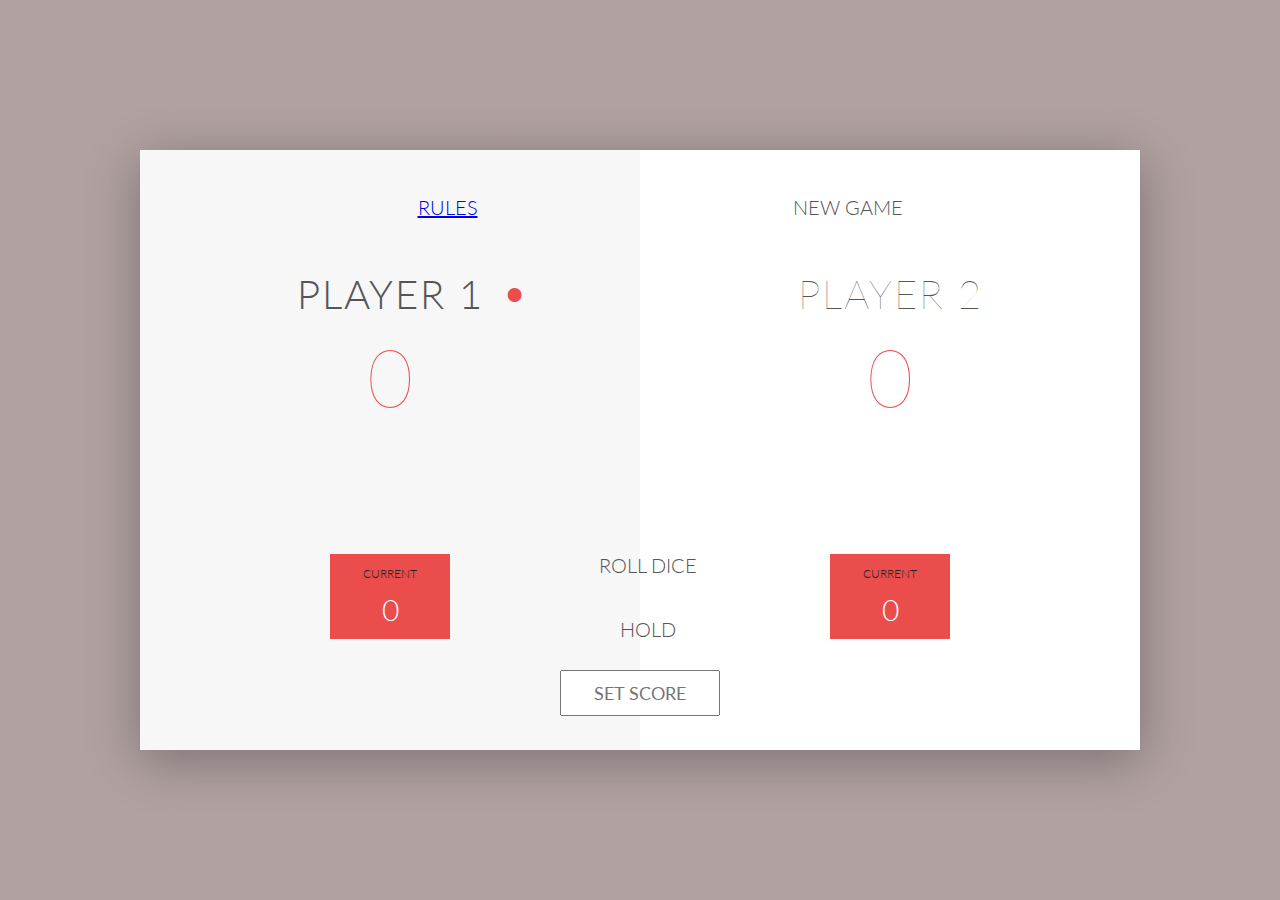
<file: index.html>
<!DOCTYPE html>
<html lang="en">
    <head>
        <meta charset="UTF-8">
        <link href="https://fonts.googleapis.com/css?family=Lato:100,300,600" rel="stylesheet" type="text/css">
        <link href="http://code.ionicframework.com/ionicons/2.0.1/css/ionicons.min.css" rel="stylesheet" type="text/css">
        <link type="text/css" rel="stylesheet" href="static/css/style.css">
        
        <title>Pig Game</title>
    </head>

    <body>
        <div class="wrapper clearfix">
            <div class="player-0-panel active">
                <div class="player-name" id="name-0">Player 1</div>
                <div class="player-score" id="score-0">43</div>
                <div class="player-current-box">
                    <div class="player-current-label">Current</div>
                    <div class="player-current-score" id="current-0">11</div>
                </div>
            </div>
            
            <div class="player-1-panel">
                <div class="player-name" id="name-1">Player 2</div>
                <div class="player-score" id="score-1">72</div>
                <div class="player-current-box">
                    <div class="player-current-label">Current</div>
                    <div class="player-current-score" id="current-1">0</div>
                </div>
            </div>
            
            <button class="btn-rules" id="new-rules" ><a href="rules.html"><i class="ion-ios-plus-outline"></i>Rules</a></button>
            <button class="btn-new btn-new-game"id="new-btn"><i class="ion-ios-plus-outline"></i>New game</button>
            <button class="btn-roll" id="roll-btn"><i class="ion-ios-loop"></i>Roll dice</button>
            <button class="btn-hold" id="hold-btn"><i class="ion-ios-download-outline"></i>Hold</button>
            
            <input type="text" id= 'textPlaceHolder' placeholder="Set Score" class="final-score">

            <img src="static/img/dice-5.png" alt="Dice" class="dice" id="dice-1">
            <img src="static/img/dice-5.png" alt="Dice" class="dice" id="dice-2">
        </div>
        <!--Two variations of the game-->
        <script src="static/js/twoDice.js"></script>
        <!--<script src="static/js/oneDie.js"></script>-->
    </body>
</html>
</file>
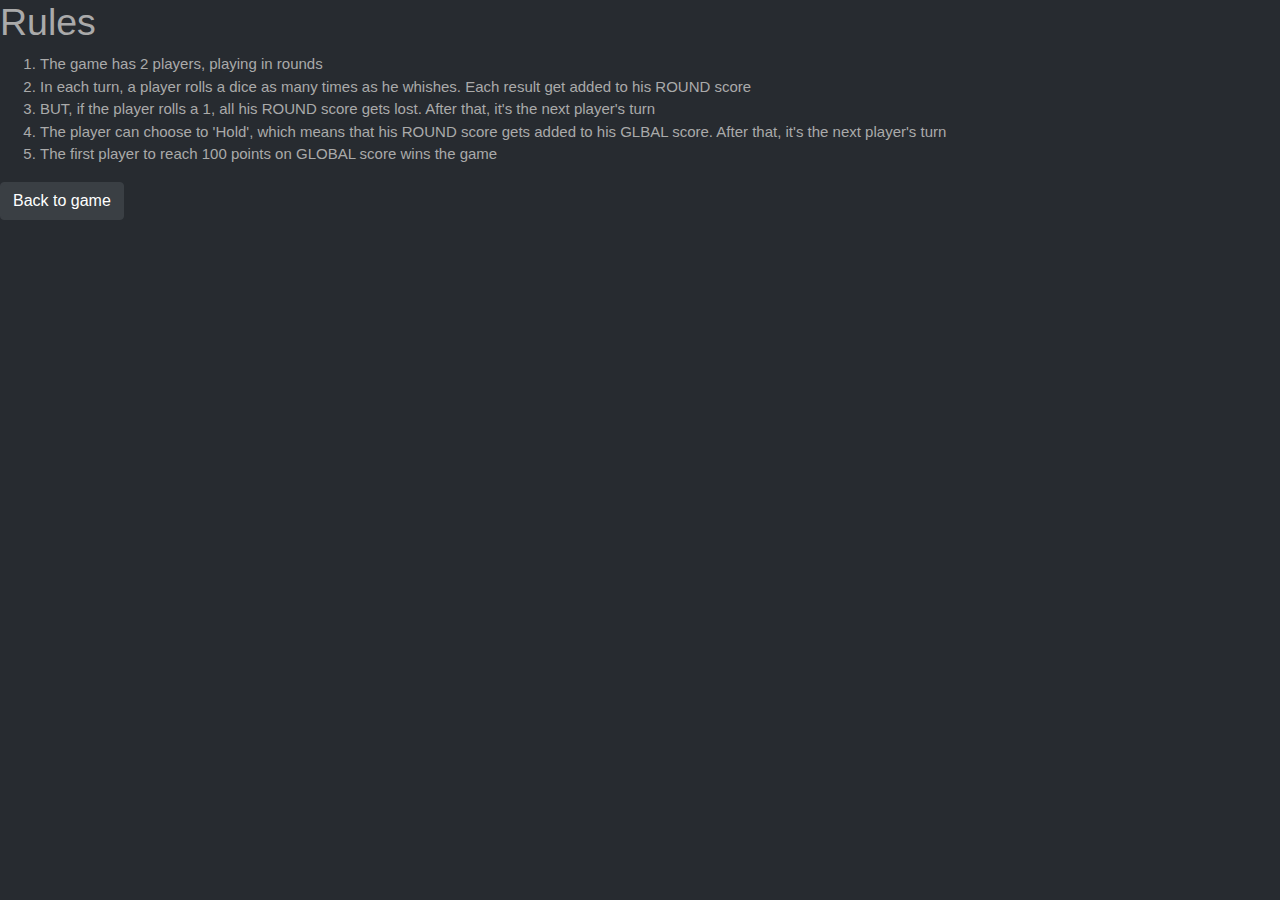
<file: rules.html>
<!DOCTYPE html>
<html lang="en">
<head>
    <meta charset="UTF-8">
    <link rel="stylesheet" href="https://stackpath.bootstrapcdn.com/bootstrap/4.4.1/css/bootstrap.min.css">
    <link rel="stylesheet" href="static/css/ruleStyle.css">
    <title>Rules</title>
</head>
<body>
    <h1>Rules</h1>
    
    <div>
        <ol>
            <li>The game has 2 players, playing in rounds</li>
            <li>In each turn, a player rolls a dice as many times as he whishes. Each result get added to his ROUND score</li>
            <li>BUT, if the player rolls a 1, all his ROUND score gets lost. After that, it's the next player's turn</li>
            <li>The player can choose to 'Hold', which means that his ROUND score gets added to his GLBAL score. After that, it's the next player's turn</li>
            <li>The first player to reach 100 points on GLOBAL score wins the game</li>
        </ol>
    </div>
    <button class="btn btn-primary mr-2"id="new-rules" ><a href="index.html"><i class="ion-ios-plus-outline"></i>Back to game</a></button>
</html>
</file>
<file: static/css/style.css>
/**********************************************
*** GENERAL
**********************************************/

* {
    margin: 0;
    padding: 0;
    box-sizing: border-box;
    
}

.clearfix::after {
    content: "";
    display: table;
    clear: both;
}

body {
    background-image: linear-gradient(rgba(62, 20, 20, 0.4), rgba(62, 20, 20, 0.4));
    background-size: cover;
    background-position: center;
    font-family: Lato;
    font-weight: 300;
    position: relative;
    height: 100vh;
    color: #555;
}

.wrapper {
    width: 1000px;
    position: absolute;
    top: 50%;
    left: 50%;
    transform: translate(-50%, -50%);
    background-color: #fff;
    box-shadow: 0px 10px 50px rgba(0, 0, 0, 0.3);
    overflow: hidden;
}

.player-0-panel,
.player-1-panel {
    width: 50%;
    float: left;
    height: 600px;
    padding: 100px;
}



/**********************************************
*** PLAYERS
**********************************************/

.player-name {
    font-size: 40px;
    text-align: center;
    text-transform: uppercase;
    letter-spacing: 2px;
    font-weight: 100;
    margin-top: 20px;
    margin-bottom: 10px;
    position: relative;
}

.player-score {
    text-align: center;
    font-size: 80px;
    font-weight: 100;
    color: #EB4D4D;
    margin-bottom: 130px;
}

.active { background-color: #f7f7f7; }
.active .player-name { font-weight: 300; }

.active .player-name::after {
    content: "\2022";
    font-size: 47px;
    position: absolute;
    color: #EB4D4D;
    top: -7px;
    right: 10px;
    
}

.player-current-box {
    background-color: #EB4D4D;
    color: #fff;
    width: 40%;
    margin: 0 auto;
    padding: 12px;
    text-align: center;
}

.player-current-label {
    text-transform: uppercase;
    margin-bottom: 10px;
    font-size: 12px;
    color: #222;
}

.player-current-score {
    font-size: 30px;
}

button {
    position: absolute;
    width: 200px;
    left: 50%;
    transform: translateX(-50%);
    color: #555;
    background: none;
    border: none;
    font-family: Lato;
    font-size: 20px;
    text-transform: uppercase;
    cursor: pointer;
    font-weight: 300;
    transition: background-color 0.3s, color 0.3s;
}

button:hover { font-weight: 600; }
button:hover i { margin-right: 20px; }

button:focus {
    outline: none;
}

i {
    color: #EB4D4D;
    display: inline-block;
    margin-right: 15px;
    font-size: 32px;
    line-height: 1;
    vertical-align: text-top;
    margin-top: -4px;
    transition: margin 0.3s;
}
.btn-rules {
    left: 30%;
    top: 45px;
}

.btn-new { 
    left: 70%;
    top: 45px;

}

.btn-roll { top: 403px;}
.btn-hold { top: 467px;}

.final-score {
    position: absolute;
    left: 50%;
    transform: translateX(-50%);
    top: 520px;
    color: #555;
    font-size: 18px;
    font-family: 'Lato';
    text-align: center;
    padding: 10px;
    width: 160px;
    text-transform: uppercase;
}

#dice-1 { top: 120px;}
#dice-2 { top: 250px;}

.dice {
    position: absolute;
    left: 50%;
    top: 178px;
    transform: translateX(-50%);
    height: 100px;
    box-shadow: 0px 10px 60px rgba(0, 0, 0, 0.10);
}

.winner { background-color: #f7f7f7; }
.winner .player-name { font-weight: 300; color: #EB4D4D; }
</file>
<file: static/css/ruleStyle.css>
/*!
 * Bootswatch v4.4.1
 * Homepage: https://bootswatch.com
 * Copyright 2012-2020 Thomas Park
 * Licensed under MIT
 * Based on Bootstrap
*/
/*!
 * Bootstrap v4.4.1 (https://getbootstrap.com/)
 * Copyright 2011-2019 The Bootstrap Authors
 * Copyright 2011-2019 Twitter, Inc.
 * Licensed under MIT (https://github.com/twbs/bootstrap/blob/master/LICENSE)
 */
 
  body {
    margin: 0;
    font-family: -apple-system, BlinkMacSystemFont, "Segoe UI", Roboto, "Helvetica Neue", Arial, "Noto Sans", sans-serif, "Apple Color Emoji", "Segoe UI Emoji", "Segoe UI Symbol", "Noto Color Emoji";
    font-size: 0.9375rem;
    font-weight: 400;
    line-height: 1.5;
    color: #aaa;
    text-align: left;
    background-color: #272B30;
  }
  
  [tabindex="-1"]:focus:not(:focus-visible) {
    outline: 0 !important;
  }
  
  hr {
    -webkit-box-sizing: content-box;
            box-sizing: content-box;
    height: 0;
    overflow: visible;
  }
  
  h1, h2, h3, h4, h5, h6 {
    margin-top: 0;
    margin-bottom: 0.5rem;
  }
  
  p {
    margin-top: 0;
    margin-bottom: 1rem;
  }
  
  abbr[title],
  abbr[data-original-title] {
    text-decoration: underline;
    -webkit-text-decoration: underline dotted;
            text-decoration: underline dotted;
    cursor: help;
    border-bottom: 0;
    text-decoration-skip-ink: none;
  }
  
  address {
    margin-bottom: 1rem;
    font-style: normal;
    line-height: inherit;
  }
  
  ol,
  ul,
  dl {
    margin-top: 0;
    margin-bottom: 1rem;
  }
  
  ol ol,
  ul ul,
  ol ul,
  ul ol {
    margin-bottom: 0;
  }

  a {
    color: #fff;
    text-decoration: none;
    background-color: transparent;
  }
  
  a:hover {
    color: #d9d9d9;
    text-decoration: underline;
  }
  
  a:not([href]) {
    color: inherit;
    text-decoration: none;
  }
  
  a:not([href]):hover {
    color: inherit;
    text-decoration: none;
  }
  
  img {
    vertical-align: middle;
    border-style: none;
  }
  

  button {
    border-radius: 0;
  }
  
  button:focus {
    outline: 1px dotted;
    outline: 5px auto -webkit-focus-ring-color;
  }


  h1, h2, h3, h4, h5, h6,
  .h1, .h2, .h3, .h4, .h5, .h6 {
    margin-bottom: 0.5rem;
    font-weight: 500;
    line-height: 1.2;
  }
  
  h1, .h1 {
    font-size: 2.34375rem;
  }
  
  h2, .h2 {
    font-size: 1.875rem;
  }
  
  h3, .h3 {
    font-size: 1.640625rem;
  }
  
  h4, .h4 {
    font-size: 1.40625rem;
  }
  
  h5, .h5 {
    font-size: 1.171875rem;
  }
  
  h6, .h6 {
    font-size: 0.9375rem;
  }
  
  .lead {
    font-size: 1.171875rem;
    font-weight: 300;
  }

  hr {
    margin-top: 1rem;
    margin-bottom: 1rem;
    border: 0;
    border-top: 1px solid rgba(0, 0, 0, 0.1);
  }
  

  
  .btn:hover {
    color: #aaa;
    text-decoration: none;
  }
  
  .btn:focus, .btn.focus {
    outline: 0;
    -webkit-box-shadow: 0 0 0 0.2rem rgba(58, 63, 68, 0.25);
            box-shadow: 0 0 0 0.2rem rgba(58, 63, 68, 0.25);
  }
  
  .btn.disabled, .btn:disabled {
    opacity: 0.65;
  }
  
  a.btn.disabled,
  fieldset:disabled a.btn {
    pointer-events: none;
  }
  
  .btn-primary {
    color: #fff;
    background-color: #3A3F44;
    border-color: #3A3F44;
  }
  
  .btn-primary:hover {
    color: #fff;
    background-color: #282c2f;
    border-color: #232628;
  }
  
  .btn-primary:focus, .btn-primary.focus {
    color: #fff;
    background-color: #282c2f;
    border-color: #232628;
    -webkit-box-shadow: 0 0 0 0.2rem rgba(88, 92, 96, 0.5);
            box-shadow: 0 0 0 0.2rem rgba(88, 92, 96, 0.5);
  }
  
  .btn-primary.disabled, .btn-primary:disabled {
    color: #fff;
    background-color: #3A3F44;
    border-color: #3A3F44;
  }
  
  .btn-primary:not(:disabled):not(.disabled):active, .btn-primary:not(:disabled):not(.disabled).active,
  .show > .btn-primary.dropdown-toggle {
    color: #fff;
    background-color: #232628;
    border-color: #1d1f22;
  }
  
  .btn-primary:not(:disabled):not(.disabled):active:focus, .btn-primary:not(:disabled):not(.disabled).active:focus,
  .show > .btn-primary.dropdown-toggle:focus {
    -webkit-box-shadow: 0 0 0 0.2rem rgba(88, 92, 96, 0.5);
            box-shadow: 0 0 0 0.2rem rgba(88, 92, 96, 0.5);
  }
  
  .btn-secondary {
    color: #fff;
    background-color: #7A8288;
    border-color: #7A8288;
  }
  
  .btn-secondary:hover {
    color: #fff;
    background-color: #686f74;
    border-color: #62686d;
  }
  
  .btn-secondary:focus, .btn-secondary.focus {
    color: #fff;
    background-color: #686f74;
    border-color: #62686d;
    -webkit-box-shadow: 0 0 0 0.2rem rgba(142, 149, 154, 0.5);
            box-shadow: 0 0 0 0.2rem rgba(142, 149, 154, 0.5);
  }
  
  .btn-secondary.disabled, .btn-secondary:disabled {
    color: #fff;
    background-color: #7A8288;
    border-color: #7A8288;
  }
  
  .btn-secondary:not(:disabled):not(.disabled):active, .btn-secondary:not(:disabled):not(.disabled).active,
  .show > .btn-secondary.dropdown-toggle {
    color: #fff;
    background-color: #62686d;
    border-color: #5c6267;
  }
  
  .btn-secondary:not(:disabled):not(.disabled):active:focus, .btn-secondary:not(:disabled):not(.disabled).active:focus,
  .show > .btn-secondary.dropdown-toggle:focus {
    -webkit-box-shadow: 0 0 0 0.2rem rgba(142, 149, 154, 0.5);
            box-shadow: 0 0 0 0.2rem rgba(142, 149, 154, 0.5);
  }
  
  .btn-success {
    color: #fff;
    background-color: #62c462;
    border-color: #62c462;
  }
  
  .btn-success:hover {
    color: #fff;
    background-color: #46ba46;
    border-color: #42b142;
  }
  
  .btn-success:focus, .btn-success.focus {
    color: #fff;
    background-color: #46ba46;
    border-color: #42b142;
    -webkit-box-shadow: 0 0 0 0.2rem rgba(122, 205, 122, 0.5);
            box-shadow: 0 0 0 0.2rem rgba(122, 205, 122, 0.5);
  }
  
  .btn-success.disabled, .btn-success:disabled {
    color: #fff;
    background-color: #62c462;
    border-color: #62c462;
  }
  
  .btn-success:not(:disabled):not(.disabled):active, .btn-success:not(:disabled):not(.disabled).active,
  .show > .btn-success.dropdown-toggle {
    color: #fff;
    background-color: #42b142;
    border-color: #3fa73f;
  }
  
  .btn-success:not(:disabled):not(.disabled):active:focus, .btn-success:not(:disabled):not(.disabled).active:focus,
  .show > .btn-success.dropdown-toggle:focus {
    -webkit-box-shadow: 0 0 0 0.2rem rgba(122, 205, 122, 0.5);
            box-shadow: 0 0 0 0.2rem rgba(122, 205, 122, 0.5);
  }
  
  .btn-info {
    color: #fff;
    background-color: #5bc0de;
    border-color: #5bc0de;
  }
  
  .btn-info:hover {
    color: #fff;
    background-color: #3bb4d8;
    border-color: #31b0d5;
  }
  
  .btn-info:focus, .btn-info.focus {
    color: #fff;
    background-color: #3bb4d8;
    border-color: #31b0d5;
    -webkit-box-shadow: 0 0 0 0.2rem rgba(116, 201, 227, 0.5);
            box-shadow: 0 0 0 0.2rem rgba(116, 201, 227, 0.5);
  }
  
  .btn-info.disabled, .btn-info:disabled {
    color: #fff;
    background-color: #5bc0de;
    border-color: #5bc0de;
  }
  
  .btn-info:not(:disabled):not(.disabled):active, .btn-info:not(:disabled):not(.disabled).active,
  .show > .btn-info.dropdown-toggle {
    color: #fff;
    background-color: #31b0d5;
    border-color: #2aaacf;
  }
  
  .btn-info:not(:disabled):not(.disabled):active:focus, .btn-info:not(:disabled):not(.disabled).active:focus,
  .show > .btn-info.dropdown-toggle:focus {
    -webkit-box-shadow: 0 0 0 0.2rem rgba(116, 201, 227, 0.5);
            box-shadow: 0 0 0 0.2rem rgba(116, 201, 227, 0.5);
  }
  
  .btn-warning {
    color: #fff;
    background-color: #f89406;
    border-color: #f89406;
  }
  
  .btn-warning:hover {
    color: #fff;
    background-color: #d37e05;
    border-color: #c67605;
  }
  
  .btn-warning:focus, .btn-warning.focus {
    color: #fff;
    background-color: #d37e05;
    border-color: #c67605;
    -webkit-box-shadow: 0 0 0 0.2rem rgba(249, 164, 43, 0.5);
            box-shadow: 0 0 0 0.2rem rgba(249, 164, 43, 0.5);
  }
  
  .btn-warning.disabled, .btn-warning:disabled {
    color: #fff;
    background-color: #f89406;
    border-color: #f89406;
  }
  
  .btn-warning:not(:disabled):not(.disabled):active, .btn-warning:not(:disabled):not(.disabled).active,
  .show > .btn-warning.dropdown-toggle {
    color: #fff;
    background-color: #c67605;
    border-color: #ba6f04;
  }
  
  .btn-warning:not(:disabled):not(.disabled):active:focus, .btn-warning:not(:disabled):not(.disabled).active:focus,
  .show > .btn-warning.dropdown-toggle:focus {
    -webkit-box-shadow: 0 0 0 0.2rem rgba(249, 164, 43, 0.5);
            box-shadow: 0 0 0 0.2rem rgba(249, 164, 43, 0.5);
  }
  
  .btn-danger {
    color: #fff;
    background-color: #ee5f5b;
    border-color: #ee5f5b;
  }
  
  .btn-danger:hover {
    color: #fff;
    background-color: #ea3d38;
    border-color: #e9322d;
  }
  
  .btn-danger:focus, .btn-danger.focus {
    color: #fff;
    background-color: #ea3d38;
    border-color: #e9322d;
    -webkit-box-shadow: 0 0 0 0.2rem rgba(241, 119, 116, 0.5);
            box-shadow: 0 0 0 0.2rem rgba(241, 119, 116, 0.5);
  }
  
  .btn-danger.disabled, .btn-danger:disabled {
    color: #fff;
    background-color: #ee5f5b;
    border-color: #ee5f5b;
  }
  
  .btn-danger:not(:disabled):not(.disabled):active, .btn-danger:not(:disabled):not(.disabled).active,
  .show > .btn-danger.dropdown-toggle {
    color: #fff;
    background-color: #e9322d;
    border-color: #e82721;
  }
  
  .btn-danger:not(:disabled):not(.disabled):active:focus, .btn-danger:not(:disabled):not(.disabled).active:focus,
  .show > .btn-danger.dropdown-toggle:focus {
    -webkit-box-shadow: 0 0 0 0.2rem rgba(241, 119, 116, 0.5);
            box-shadow: 0 0 0 0.2rem rgba(241, 119, 116, 0.5);
  }
  
  .btn-light {
    color: #272B30;
    background-color: #e9ecef;
    border-color: #e9ecef;
  }
  
  .btn-light:hover {
    color: #272B30;
    background-color: #d3d9df;
    border-color: #cbd3da;
  }
  
  .btn-light:focus, .btn-light.focus {
    color: #272B30;
    background-color: #d3d9df;
    border-color: #cbd3da;
    -webkit-box-shadow: 0 0 0 0.2rem rgba(204, 207, 210, 0.5);
            box-shadow: 0 0 0 0.2rem rgba(204, 207, 210, 0.5);
  }
  
  .btn-light.disabled, .btn-light:disabled {
    color: #272B30;
    background-color: #e9ecef;
    border-color: #e9ecef;
  }
  
  .btn-light:not(:disabled):not(.disabled):active, .btn-light:not(:disabled):not(.disabled).active,
  .show > .btn-light.dropdown-toggle {
    color: #272B30;
    background-color: #cbd3da;
    border-color: #c4ccd4;
  }
  
  .btn-light:not(:disabled):not(.disabled):active:focus, .btn-light:not(:disabled):not(.disabled).active:focus,
  .show > .btn-light.dropdown-toggle:focus {
    -webkit-box-shadow: 0 0 0 0.2rem rgba(204, 207, 210, 0.5);
            box-shadow: 0 0 0 0.2rem rgba(204, 207, 210, 0.5);
  }
  
  .btn-dark {
    color: #fff;
    background-color: #272B30;
    border-color: #272B30;
  }
  
  .btn-dark:hover {
    color: #fff;
    background-color: #16181b;
    border-color: #101214;
  }
  
  .btn-dark:focus, .btn-dark.focus {
    color: #fff;
    background-color: #16181b;
    border-color: #101214;
    -webkit-box-shadow: 0 0 0 0.2rem rgba(71, 75, 79, 0.5);
            box-shadow: 0 0 0 0.2rem rgba(71, 75, 79, 0.5);
  }
  
  .btn-dark.disabled, .btn-dark:disabled {
    color: #fff;
    background-color: #272B30;
    border-color: #272B30;
  }
  
  .btn-dark:not(:disabled):not(.disabled):active, .btn-dark:not(:disabled):not(.disabled).active,
  .show > .btn-dark.dropdown-toggle {
    color: #fff;
    background-color: #101214;
    border-color: #0a0b0d;
  }
  
  .btn-dark:not(:disabled):not(.disabled):active:focus, .btn-dark:not(:disabled):not(.disabled).active:focus,
  .show > .btn-dark.dropdown-toggle:focus {
    -webkit-box-shadow: 0 0 0 0.2rem rgba(71, 75, 79, 0.5);
            box-shadow: 0 0 0 0.2rem rgba(71, 75, 79, 0.5);
  }
  
  .btn-outline-primary {
    color: #3A3F44;
    border-color: #3A3F44;
  }
  
  .btn-outline-primary:hover {
    color: #fff;
    background-color: #3A3F44;
    border-color: #3A3F44;
  }
  
  .btn-outline-primary:focus, .btn-outline-primary.focus {
    -webkit-box-shadow: 0 0 0 0.2rem rgba(58, 63, 68, 0.5);
            box-shadow: 0 0 0 0.2rem rgba(58, 63, 68, 0.5);
  }
  
  .btn-outline-primary.disabled, .btn-outline-primary:disabled {
    color: #3A3F44;
    background-color: transparent;
  }
  
  .btn-outline-primary:not(:disabled):not(.disabled):active, .btn-outline-primary:not(:disabled):not(.disabled).active,
  .show > .btn-outline-primary.dropdown-toggle {
    color: #fff;
    background-color: #3A3F44;
    border-color: #3A3F44;
  }
  
  .btn-outline-primary:not(:disabled):not(.disabled):active:focus, .btn-outline-primary:not(:disabled):not(.disabled).active:focus,
  .show > .btn-outline-primary.dropdown-toggle:focus {
    -webkit-box-shadow: 0 0 0 0.2rem rgba(58, 63, 68, 0.5);
            box-shadow: 0 0 0 0.2rem rgba(58, 63, 68, 0.5);
  }
  
  .btn-outline-secondary {
    color: #7A8288;
    border-color: #7A8288;
  }
  
  .btn-outline-secondary:hover {
    color: #fff;
    background-color: #7A8288;
    border-color: #7A8288;
  }
  
  .btn-outline-secondary:focus, .btn-outline-secondary.focus {
    -webkit-box-shadow: 0 0 0 0.2rem rgba(122, 130, 136, 0.5);
            box-shadow: 0 0 0 0.2rem rgba(122, 130, 136, 0.5);
  }
  
  .btn-outline-secondary.disabled, .btn-outline-secondary:disabled {
    color: #7A8288;
    background-color: transparent;
  }
  
  .btn-outline-secondary:not(:disabled):not(.disabled):active, .btn-outline-secondary:not(:disabled):not(.disabled).active,
  .show > .btn-outline-secondary.dropdown-toggle {
    color: #fff;
    background-color: #7A8288;
    border-color: #7A8288;
  }
  
  .btn-outline-secondary:not(:disabled):not(.disabled):active:focus, .btn-outline-secondary:not(:disabled):not(.disabled).active:focus,
  .show > .btn-outline-secondary.dropdown-toggle:focus {
    -webkit-box-shadow: 0 0 0 0.2rem rgba(122, 130, 136, 0.5);
            box-shadow: 0 0 0 0.2rem rgba(122, 130, 136, 0.5);
  }
  
  .btn-outline-success {
    color: #62c462;
    border-color: #62c462;
  }
  
  .btn-outline-success:hover {
    color: #fff;
    background-color: #62c462;
    border-color: #62c462;
  }
  
  .btn-outline-success:focus, .btn-outline-success.focus {
    -webkit-box-shadow: 0 0 0 0.2rem rgba(98, 196, 98, 0.5);
            box-shadow: 0 0 0 0.2rem rgba(98, 196, 98, 0.5);
  }
  
  .btn-outline-success.disabled, .btn-outline-success:disabled {
    color: #62c462;
    background-color: transparent;
  }
  
  .btn-outline-success:not(:disabled):not(.disabled):active, .btn-outline-success:not(:disabled):not(.disabled).active,
  .show > .btn-outline-success.dropdown-toggle {
    color: #fff;
    background-color: #62c462;
    border-color: #62c462;
  }
  
  .btn-outline-success:not(:disabled):not(.disabled):active:focus, .btn-outline-success:not(:disabled):not(.disabled).active:focus,
  .show > .btn-outline-success.dropdown-toggle:focus {
    -webkit-box-shadow: 0 0 0 0.2rem rgba(98, 196, 98, 0.5);
            box-shadow: 0 0 0 0.2rem rgba(98, 196, 98, 0.5);
  }
  
  .btn-outline-info {
    color: #5bc0de;
    border-color: #5bc0de;
  }
  
  .btn-outline-info:hover {
    color: #fff;
    background-color: #5bc0de;
    border-color: #5bc0de;
  }
  
  .btn-outline-info:focus, .btn-outline-info.focus {
    -webkit-box-shadow: 0 0 0 0.2rem rgba(91, 192, 222, 0.5);
            box-shadow: 0 0 0 0.2rem rgba(91, 192, 222, 0.5);
  }
  
  .btn-outline-info.disabled, .btn-outline-info:disabled {
    color: #5bc0de;
    background-color: transparent;
  }
  
  .btn-outline-info:not(:disabled):not(.disabled):active, .btn-outline-info:not(:disabled):not(.disabled).active,
  .show > .btn-outline-info.dropdown-toggle {
    color: #fff;
    background-color: #5bc0de;
    border-color: #5bc0de;
  }
  
  .btn-outline-info:not(:disabled):not(.disabled):active:focus, .btn-outline-info:not(:disabled):not(.disabled).active:focus,
  .show > .btn-outline-info.dropdown-toggle:focus {
    -webkit-box-shadow: 0 0 0 0.2rem rgba(91, 192, 222, 0.5);
            box-shadow: 0 0 0 0.2rem rgba(91, 192, 222, 0.5);
  }
  
  .btn-outline-warning {
    color: #f89406;
    border-color: #f89406;
  }
  
  .btn-outline-warning:hover {
    color: #fff;
    background-color: #f89406;
    border-color: #f89406;
  }
  
  .btn-outline-warning:focus, .btn-outline-warning.focus {
    -webkit-box-shadow: 0 0 0 0.2rem rgba(248, 148, 6, 0.5);
            box-shadow: 0 0 0 0.2rem rgba(248, 148, 6, 0.5);
  }
  
  .btn-outline-warning.disabled, .btn-outline-warning:disabled {
    color: #f89406;
    background-color: transparent;
  }
  
  .btn-outline-warning:not(:disabled):not(.disabled):active, .btn-outline-warning:not(:disabled):not(.disabled).active,
  .show > .btn-outline-warning.dropdown-toggle {
    color: #fff;
    background-color: #f89406;
    border-color: #f89406;
  }
  
  .btn-outline-warning:not(:disabled):not(.disabled):active:focus, .btn-outline-warning:not(:disabled):not(.disabled).active:focus,
  .show > .btn-outline-warning.dropdown-toggle:focus {
    -webkit-box-shadow: 0 0 0 0.2rem rgba(248, 148, 6, 0.5);
            box-shadow: 0 0 0 0.2rem rgba(248, 148, 6, 0.5);
  }
  
  .btn-outline-danger {
    color: #ee5f5b;
    border-color: #ee5f5b;
  }
  
  .btn-outline-danger:hover {
    color: #fff;
    background-color: #ee5f5b;
    border-color: #ee5f5b;
  }
  
  .btn-outline-danger:focus, .btn-outline-danger.focus {
    -webkit-box-shadow: 0 0 0 0.2rem rgba(238, 95, 91, 0.5);
            box-shadow: 0 0 0 0.2rem rgba(238, 95, 91, 0.5);
  }
  
  .btn-outline-danger.disabled, .btn-outline-danger:disabled {
    color: #ee5f5b;
    background-color: transparent;
  }
  
  .btn-outline-danger:not(:disabled):not(.disabled):active, .btn-outline-danger:not(:disabled):not(.disabled).active,
  .show > .btn-outline-danger.dropdown-toggle {
    color: #fff;
    background-color: #ee5f5b;
    border-color: #ee5f5b;
  }
  
  .btn-outline-danger:not(:disabled):not(.disabled):active:focus, .btn-outline-danger:not(:disabled):not(.disabled).active:focus,
  .show > .btn-outline-danger.dropdown-toggle:focus {
    -webkit-box-shadow: 0 0 0 0.2rem rgba(238, 95, 91, 0.5);
            box-shadow: 0 0 0 0.2rem rgba(238, 95, 91, 0.5);
  }
  
  .btn-outline-light {
    color: #e9ecef;
    border-color: #e9ecef;
  }
  
  .btn-outline-light:hover {
    color: #272B30;
    background-color: #e9ecef;
    border-color: #e9ecef;
  }
  
  .btn-outline-light:focus, .btn-outline-light.focus {
    -webkit-box-shadow: 0 0 0 0.2rem rgba(233, 236, 239, 0.5);
            box-shadow: 0 0 0 0.2rem rgba(233, 236, 239, 0.5);
  }
  
  .btn-outline-light.disabled, .btn-outline-light:disabled {
    color: #e9ecef;
    background-color: transparent;
  }
  
  .btn-outline-light:not(:disabled):not(.disabled):active, .btn-outline-light:not(:disabled):not(.disabled).active,
  .show > .btn-outline-light.dropdown-toggle {
    color: #272B30;
    background-color: #e9ecef;
    border-color: #e9ecef;
  }
  
  .btn-outline-light:not(:disabled):not(.disabled):active:focus, .btn-outline-light:not(:disabled):not(.disabled).active:focus,
  .show > .btn-outline-light.dropdown-toggle:focus {
    -webkit-box-shadow: 0 0 0 0.2rem rgba(233, 236, 239, 0.5);
            box-shadow: 0 0 0 0.2rem rgba(233, 236, 239, 0.5);
  }
  
  .btn-outline-dark {
    color: #272B30;
    border-color: #272B30;
  }
  
  .btn-outline-dark:hover {
    color: #fff;
    background-color: #272B30;
    border-color: #272B30;
  }
  
  .btn-outline-dark:focus, .btn-outline-dark.focus {
    -webkit-box-shadow: 0 0 0 0.2rem rgba(39, 43, 48, 0.5);
            box-shadow: 0 0 0 0.2rem rgba(39, 43, 48, 0.5);
  }
  
  .btn-outline-dark.disabled, .btn-outline-dark:disabled {
    color: #272B30;
    background-color: transparent;
  }
  
  .btn-outline-dark:not(:disabled):not(.disabled):active, .btn-outline-dark:not(:disabled):not(.disabled).active,
  .show > .btn-outline-dark.dropdown-toggle {
    color: #fff;
    background-color: #272B30;
    border-color: #272B30;
  }
  
  .btn-outline-dark:not(:disabled):not(.disabled):active:focus, .btn-outline-dark:not(:disabled):not(.disabled).active:focus,
  .show > .btn-outline-dark.dropdown-toggle:focus {
    -webkit-box-shadow: 0 0 0 0.2rem rgba(39, 43, 48, 0.5);
            box-shadow: 0 0 0 0.2rem rgba(39, 43, 48, 0.5);
  }
  
  .btn-link {
    font-weight: 400;
    color: #fff;
    text-decoration: none;
  }
  
  .btn-link:hover {
    color: #d9d9d9;
    text-decoration: underline;
  }
  
  .btn-link:focus, .btn-link.focus {
    text-decoration: underline;
    -webkit-box-shadow: none;
            box-shadow: none;
  }
  
  .btn-link:disabled, .btn-link.disabled {
    color: #7A8288;
    pointer-events: none;
  }
  
  .btn-lg, .btn-group-lg > .btn {
    padding: 0.5rem 1rem;
    font-size: 1.171875rem;
    line-height: 1.5;
    border-radius: 0.3rem;
  }
  
  .btn-sm, .btn-group-sm > .btn {
    padding: 0.25rem 0.5rem;
    font-size: 0.8203125rem;
    line-height: 1.5;
    border-radius: 0.2rem;
  }
  
  .btn-block {
    display: block;
    width: 100%;
  }
  
  .btn-block + .btn-block {
    margin-top: 0.5rem;
  }
  
  input[type="submit"].btn-block,
  input[type="reset"].btn-block,
  input[type="button"].btn-block {
    width: 100%;
  }
  
  .fade {
    -webkit-transition: opacity 0.15s linear;
    transition: opacity 0.15s linear;
  }
</file>
